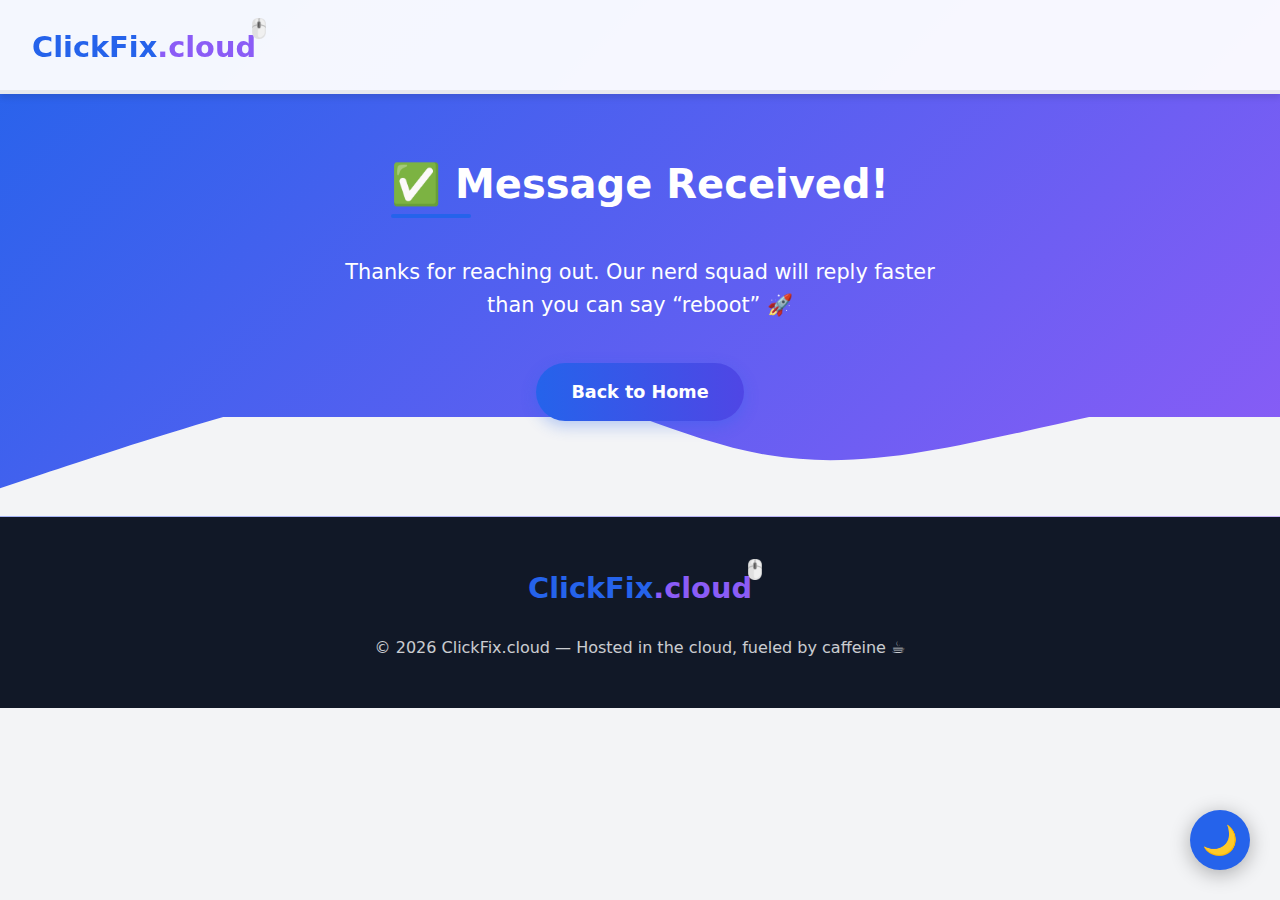
<file: thanks.html>
<!DOCTYPE html>
<html lang="en">
<head>
    <meta charset="UTF-8">
    <meta name="viewport" content="width=device-width, initial-scale=1.0">
    <title>ClickFix.cloud | Expert IT Services</title>

    <link rel="icon" href="data:image/svg+xml,<svg xmlns=%22http://www.w3.org/2000/svg%22 viewBox=%220 0 100 100%22><text y=%22.9em%22 font-size=%2290%22>🖱️</text></svg>">
    <!-- Link to external stylesheet -->
    <link rel="stylesheet" href="style.css"> 
</head>
<body>
    <!-- Floating Dark Mode Toggle -->
    <button class="floating-toggle" id="themeToggle" aria-label="Toggle dark mode">
        🌙
    </button>
    
    <!-- Konami Code Banner -->
    <div class="konami-banner" id="konamiBanner">
        YOUR TECH IS NOW GOD-TIER ⚡
    </div>
    
    <!-- Bug Game Overlay -->
    <div class="game-overlay" id="gameOverlay">
        <div class="game-container">
            <div class="game-header">
                <h2 class="game-title">Bug Squash Game</h2>
                <div class="score-display">Score: <span id="score">0</span></div>
            </div>
            <div class="game-area" id="gameArea">
                <!-- Bugs will be generated here -->
            </div>
            <button class="exit-game" id="exitGame">Exit Game</button>
        </div>
    </div>
    
    <!-- Header with Scroll Progress Bar -->
    <header>
        <div class="header-container">
            <a href="./index.html" class="logo" id="companyLogo">
                <span class="logo-text">
                    ClickFix<span class="cloud-part">.cloud</span>
                </span>
                <span class="click-icon">🖱️</span>
            </a>
            <!-- <button class="mobile-menu-btn" id="mobileMenuBtn">☰</button> -->
            <!-- <ul class="nav-links" id="navLinks"> -->
                <!-- <li><a href="#services">Services</a></li> -->
                <!-- <li><a href="#why-us">Why Us</a></li> -->
                <!-- <li><a href="#testimonials">Testimonials</a></li> -->
                <!-- <li><a href="#clients">Clients</a></li> -->
                <!-- <li><a href="#about">About</a></li> -->
                <!-- <li><a href="#contact">Contact</a></li> -->
            <!-- </ul> -->
        </div>
        <div class="scroll-progress">
            <div class="scroll-progress-bar" id="scrollProgressBar"></div>
        </div>
    </header>
    
       <!-- Thank You Section -->
  <section class="hero">
    <div class="container">
      <div class="hero-content" style="text-align:center; justify-content:center;">
        <div class="hero-text">
          <h2>✅ Message Received!</h2>
          <p>Thanks for reaching out. Our nerd squad will reply faster than you can say “reboot” 🚀</p>
          <a class="btn" href="/">Back to Home</a>
        </div>
      </div>
    </div>
  </section>
                

  
  
<!-- Footer -->
    <footer>
        <div class="container">
            <div class="footer-content">
                <div class="footer-logo">
                    <a href="./index.html" class="logo" id="companyLogo">
                    <span class="logo-text">
                        ClickFix<span class="cloud-part">.cloud</span>
                    </span>
                    <span class="click-icon">🖱️</span>
                    </a></div>
                <div class="copyright">© <span id="year"></span> ClickFix.cloud — Hosted in the cloud, fueled by caffeine ☕</div>
            </div>
        </div>
    </footer>
    <script>document.getElementById("year").textContent = new Date().getFullYear();</script>
    
    <!-- Link to external JavaScript file -->
    <script src="script.js"></script>
</body>

</html>
</file>
<file: style.css>
:root {
    --primary: #2563eb;
    --primary-dark: #1d4ed8;
    --secondary: #8b5cf6;
    --accent: #0ea5e9;
    --light: #f3f4f6;
    --dark: #111827;
    --text: #1f2937;
    --text-light: #f9fafb;
    --card-light: #ffffff;
    --card-dark: #1e293b;
    --success: #10b981;
    --shadow: 0 4px 6px rgba(0, 0, 0, 0.1);
    --transition: all 0.3s ease;
    --radius: 12px;
}

/* Base Styles */
* {
    margin: 0;
    padding: 0;
    box-sizing: border-box;
}

body {
    font-family: 'Segoe UI', system-ui, -apple-system, sans-serif;
    background-color: var(--light);
    color: var(--text);
    line-height: 1.6;
    transition: var(--transition);
    overflow-x: hidden;
}

body.dark-mode {
    background-color: var(--dark);
    color: var(--text-light);
}

.container {
    max-width: 1200px;
    margin: 0 auto;
    padding: 0 2rem;
}

section {
    padding: 5rem 0;
}

h1, h2, h3, h4 {
    line-height: 1.2;
    margin-bottom: 1.5rem;
}

h1 {
    font-size: 3.5rem;
    font-weight: 800;
}

h2 {
    font-size: 2.5rem;
    font-weight: 700;
    position: relative;
    display: inline-block;
    margin-bottom: 3rem;
}

h2:after {
    content: '';
    position: absolute;
    bottom: -10px;
    left: 0;
    width: 80px;
    height: 4px;
    background: var(--primary);
    border-radius: 2px;
}

p {
    margin-bottom: 1.5rem;
    font-size: 1.1rem;
}

.text-center {
    text-align: center;
}

.btn {
    display: inline-block;
    background: var(--primary);
    color: white;
    padding: 0.8rem 2rem;
    border-radius: 50px;
    text-decoration: none;
    font-weight: 600;
    font-size: 1.1rem;
    border: none;
    cursor: pointer;
    transition: var(--transition);
    box-shadow: var(--shadow);
}

.btn:hover {
    background: var(--primary-dark);
    transform: translateY(-3px);
    box-shadow: 0 6px 12px rgba(0, 0, 0, 0.15);
}

.btn-secondary {
    background: transparent;
    border: 2px solid var(--primary);
    color: var(--primary);
}

.btn-secondary:hover {
    background: var(--primary);
    color: white;
}

.section-title {
    text-align: center;
    margin-bottom: 4rem;
}

.section-title h2:after {
    left: 50%;
    transform: translateX(-50%);
}

/* Floating Dark Mode Toggle */
.floating-toggle {
    position: fixed;
    bottom: 30px;
    right: 30px;
    z-index: 1000;
    width: 60px;
    height: 60px;
    border-radius: 50%;
    display: flex;
    align-items: center;
    justify-content: center;
    background: var(--primary);
    color: white;
    box-shadow: 0 4px 20px rgba(0, 0, 0, 0.3);
    cursor: pointer;
    transition: var(--transition);
    font-size: 1.8rem;
    border: none;
}

.floating-toggle:hover {
    transform: translateY(-5px) scale(1.1);
    box-shadow: 0 6px 25px rgba(0, 0, 0, 0.4);
}

/* Header & Navigation */
header {
    position: fixed;
    top: 0;
    left: 0;
    width: 100%;
    z-index: 1000;
    background: rgba(255, 255, 255, 0.95);
    box-shadow: var(--shadow);
    transition: var(--transition);
}

body.dark-mode header {
    background: rgba(17, 24, 39, 0.95);
}

.header-container {
    display: flex;
    justify-content: space-between;
    align-items: center;
    padding: 1.5rem 2rem;
}

.logo {
    font-size: 1.8rem;
    font-weight: 800;
    color: var(--primary);
    display: flex;
    align-items: center;
    gap: 0.5rem;
    text-decoration: none;
    position: relative;
    cursor: pointer;
}

.logo-text {
    position: relative;
}

.cloud-part {
    color: var(--secondary);
    display: inline-block;
    position: relative;
    animation: cloudFloat 4s ease-in-out infinite;
}

.logo:hover .cloud-part {
    animation: cloudFloat 1s ease-in-out infinite;
}

.logo:active {
    transform: scale(0.95);
}

.click-icon {
    position: absolute;
    top: -10px;
    right: -15px;
    font-size: 1.2rem;
    animation: floatClick 3s infinite ease-in-out;
    color: var(--secondary);
}

.nav-links {
    display: flex;
    gap: 2rem;
    list-style: none;
}

.nav-links a {
    text-decoration: none;
    color: var(--text);
    font-weight: 600;
    font-size: 1.1rem;
    transition: var(--transition);
    padding: 0.5rem 1rem;
    border-radius: 50px;
}

.nav-links a:hover {
    background: rgba(37, 99, 235, 0.1);
    color: var(--primary);
}

body.dark-mode .nav-links a {
    color: var(--text-light);
}

body.dark-mode .nav-links a:hover {
    background: rgba(37, 99, 235, 0.2);
}

.mobile-menu-btn {
    display: none;
    background: none;
    border: none;
    font-size: 1.5rem;
    cursor: pointer;
    color: var(--text);
}

body.dark-mode .mobile-menu-btn {
    color: var(--text-light);
}

/* Scroll Progress Bar */
.scroll-progress {
    position: absolute;
    bottom: 0;
    left: 0;
    width: 100%;
    height: 4px;
    background: rgba(200, 200, 200, 0.3);
    overflow: hidden;
}

body.dark-mode .scroll-progress {
    background: rgba(50, 50, 50, 0.5);
}

.scroll-progress-bar {
    position: absolute;
    right: 0;
    height: 100%;
    width: 0%;
    background: linear-gradient(90deg, var(--secondary), var(--primary));
    transition: width 0.2s ease;
    box-shadow: 0 0 10px rgba(59, 130, 246, 0.7);
}

/* Hero Section */
.hero {
    background: linear-gradient(135deg, var(--primary), var(--secondary));
    color: white;
    padding: 10rem 0 6rem;
    position: relative;
    overflow: hidden;
}

.hero-content {
    display: flex;
    align-items: center;
    justify-content: space-between;
    gap: 3rem;
    position: relative;
    z-index: 2;
}

.hero-text {
    flex: 1;
    max-width: 600px;
}

.hero-text h1 {
    margin-bottom: 1.5rem;
    animation: fadeInUp 1s ease;
}

.hero-text p {
    font-size: 1.3rem;
    margin-bottom: 2.5rem;
    animation: fadeInUp 1s ease 0.2s;
    animation-fill-mode: both;
}

.hero-image {
    flex: 1;
    display: flex;
    justify-content: center;
    animation: float 6s ease-in-out infinite;
}

.hero-image svg {
    width: 100%;
    max-width: 500px;
    height: auto;
}

.hero::after {
    content: '';
    position: absolute;
    bottom: 0;
    left: 0;
    width: 100%;
    height: 100px;
    background: url("data:image/svg+xml,%3Csvg xmlns='http://www.w3.org/2000/svg' viewBox='0 0 1440 320'%3E%3Cpath fill='%23f3f4f6' fill-opacity='1' d='M0,288L48,272C96,256,192,224,288,197.3C384,171,480,149,576,165.3C672,181,768,235,864,250.7C960,267,1056,245,1152,224C1248,203,1344,181,1392,170.7L1440,160L1440,320L1392,320C1344,320,1248,320,1152,320C1056,320,960,320,864,320C768,320,672,320,576,320C480,320,384,320,288,320C192,320,96,320,48,320L0,320Z'%3E%3C/path%3E%3C/svg%3E");
    background-size: cover;
    background-position: bottom;
}

body.dark-mode .hero::after {
    background: url("data:image/svg+xml,%3Csvg xmlns='http://www.w3.org/2000/svg' viewBox='0 0 1440 320'%3E%3Cpath fill='%23111827' fill-opacity='1' d='M0,288L48,272C96,256,192,224,288,197.3C384,171,480,149,576,165.3C672,181,768,235,864,250.7C960,267,1056,245,1152,224C1248,203,1344,181,1392,170.7L1440,160L1440,320L1392,320C1344,320,1248,320,1152,320C1056,320,960,320,864,320C768,320,672,320,576,320C480,320,384,320,288,320C192,320,96,320,48,320L0,320Z'%3E%3C/path%3E%3C/svg%3E");
}

/* Services Section */
.services-grid {
    display: grid;
    grid-template-columns: repeat(auto-fit, minmax(300px, 1fr));
    gap: 2rem;
}

.service-card {
    background: var(--card-light);
    border-radius: var(--radius);
    padding: 2.5rem 2rem;
    text-align: center;
    transition: var(--transition);
    box-shadow: var(--shadow);
    position: relative;
    overflow: hidden;
}

body.dark-mode .service-card {
    background: var(--card-dark);
}

.service-card:hover {
    transform: translateY(-10px);
    box-shadow: 0 15px 30px rgba(0, 0, 0, 0.15);
}

.service-icon {
    font-size: 3.5rem;
    margin-bottom: 1.5rem;
    display: block;
}

.service-card h3 {
    font-size: 1.5rem;
    margin-bottom: 1rem;
}

.service-card::before {
    content: '';
    position: absolute;
    top: 0;
    left: 0;
    width: 100%;
    height: 5px;
    background: linear-gradient(90deg, var(--primary), var(--secondary));
    transform: scaleX(0);
    transform-origin: left;
    transition: transform 0.5s ease;
}

.service-card:hover::before {
    transform: scaleX(1);
}

/* Why Choose Us */
.why-us {
    background: linear-gradient(135deg, #f0f9ff, #e0f2fe);
    position: relative;
}

body.dark-mode .why-us {
    background: linear-gradient(135deg, #0c4a6e, #082f49);
}

.benefits-list {
    max-width: 700px;
    margin: 0 auto;
}

.benefit-item {
    display: flex;
    gap: 1.5rem;
    align-items: flex-start;
    margin-bottom: 2rem;
    background: rgba(255, 255, 255, 0.8);
    padding: 1.5rem;
    border-radius: var(--radius);
    transition: var(--transition);
}

body.dark-mode .benefit-item {
    background: rgba(30, 41, 59, 0.8);
}

.benefit-item:hover {
    transform: translateX(10px);
}

.benefit-icon {
    font-size: 2rem;
    min-width: 50px;
    height: 50px;
    background: var(--primary);
    color: white;
    border-radius: 50%;
    display: flex;
    align-items: center;
    justify-content: center;
}

.benefit-content h3 {
    margin-bottom: 0.5rem;
}

/* Tech Stack */
.tech-stack {
    text-align: center;
}

.tech-badges {
    display: flex;
    flex-wrap: wrap;
    justify-content: center;
    gap: 1rem;
    margin-top: 2rem;
}

.tech-badge {
    background: var(--primary);
    color: white;
    padding: 0.8rem 1.5rem;
    border-radius: 50px;
    font-weight: 600;
    display: flex;
    align-items: center;
    gap: 0.5rem;
    transition: var(--transition);
}

.tech-badge:hover {
    background: var(--primary-dark);
    transform: translateY(-3px);
}

/* Testimonials */
.testimonials {
    background: linear-gradient(135deg, #f5f3ff, #ede9fe);
}

body.dark-mode .testimonials {
    background: linear-gradient(135deg, #1e1b4b, #0f172a);
}

.testimonial-container {
    max-width: 800px;
    margin: 0 auto;
    position: relative;
}

.testimonial-slide {
    background: var(--card-light);
    padding: 3rem;
    border-radius: var(--radius);
    box-shadow: var(--shadow);
    text-align: center;
    display: none;
    animation: fadeIn 0.5s ease;
}

body.dark-mode .testimonial-slide {
    background: var(--card-dark);
}

.testimonial-slide.active {
    display: block;
}

.testimonial-content {
    font-size: 1.2rem;
    font-style: italic;
    margin-bottom: 1.5rem;
    position: relative;
}

.testimonial-content::before,
.testimonial-content::after {
    content: '"';
    font-size: 4rem;
    position: absolute;
    color: rgba(37, 99, 235, 0.2);
}

.testimonial-content::before {
    top: -30px;
    left: -20px;
}

.testimonial-content::after {
    bottom: -60px;
    right: -20px;
}

.testimonial-author {
    font-weight: 700;
    font-size: 1.1rem;
    color: var(--primary);
}

.testimonial-controls {
    display: flex;
    justify-content: center;
    gap: 1rem;
    margin-top: 2rem;
}

.testimonial-btn {
    background: var(--primary);
    color: white;
    width: 50px;
    height: 50px;
    border-radius: 50%;
    display: flex;
    align-items: center;
    justify-content: center;
    border: none;
    cursor: pointer;
    transition: var(--transition);
}

.testimonial-btn:hover {
    background: var(--primary-dark);
    transform: scale(1.1);
}

/* Clients Section */
.clients {
    background: linear-gradient(135deg, #f0fdf4, #dcfce7);
}

body.dark-mode .clients {
    background: linear-gradient(135deg, #064e3b, #022c22);
}

.clients-grid {
    display: grid;
    grid-template-columns: repeat(auto-fit, minmax(280px, 1fr));
    gap: 2rem;
    margin-bottom: 3rem;
}

.client-card {
    background: var(--card-light);
    border-radius: var(--radius);
    padding: 2rem;
    text-align: center;
    transition: var(--transition);
    box-shadow: var(--shadow);
    position: relative;
    overflow: hidden;
}

body.dark-mode .client-card {
    background: var(--card-dark);
}

.client-card:hover {
    transform: translateY(-8px);
    box-shadow: 0 12px 25px rgba(0, 0, 0, 0.15);
}

.client-card::before {
    content: '';
    position: absolute;
    top: 0;
    left: 0;
    width: 100%;
    height: 4px;
    background: linear-gradient(90deg, var(--success), var(--accent));
    transform: scaleX(0);
    transform-origin: left;
    transition: transform 0.5s ease;
}

.client-card:hover::before {
    transform: scaleX(1);
}

.client-logo {
    font-size: 3rem;
    margin-bottom: 1rem;
    display: block;
}

.client-card h3 {
    font-size: 1.3rem;
    margin-bottom: 0.5rem;
    color: var(--primary);
}

.client-card p {
    font-size: 1rem;
    margin-bottom: 1.5rem;
    opacity: 0.8;
}

.client-stats {
    display: flex;
    flex-direction: column;
    gap: 0.5rem;
}

.stat {
    background: rgba(37, 99, 235, 0.1);
    color: var(--primary);
    padding: 0.4rem 0.8rem;
    border-radius: 20px;
    font-size: 0.9rem;
    font-weight: 600;
    display: inline-block;
}

body.dark-mode .stat {
    background: rgba(37, 99, 235, 0.2);
}

.clients-cta {
    text-align: center;
    margin-top: 3rem;
}

.clients-cta p {
    font-size: 1.2rem;
    margin-bottom: 2rem;
    opacity: 0.9;
}

/* About Section */
.about-content {
    display: flex;
    align-items: center;
    gap: 3rem;
}

.about-text {
    flex: 2;
}

.about-image {
    flex: 1;
    display: flex;
    justify-content: center;
}

.founder-avatar {
    width: 200px;
    height: 200px;
    border-radius: 50%;
    background: linear-gradient(135deg, var(--primary), var(--secondary));
    display: flex;
    align-items: center;
    justify-content: center;
    font-size: 5rem;
    color: white;
    animation: float 6s ease-in-out infinite;
}

/* Contact Section */
.contact {
    background: linear-gradient(135deg, #ecfeff, #cffafe);
}

body.dark-mode .contact {
    background: linear-gradient(135deg, #083344, #164e63);
}

.contact-container {
    max-width: 700px;
    margin: 0 auto;
    background: var(--card-light);
    padding: 3rem;
    border-radius: var(--radius);
    box-shadow: var(--shadow);
}

body.dark-mode .contact-container {
    background: var(--card-dark);
}

.contact-form {
    display: grid;
    gap: 1.5rem;
}

.form-group {
    display: flex;
    flex-direction: column;
    gap: 0.5rem;
}

.form-group label {
    font-weight: 600;
}

.form-group input,
.form-group textarea {
    padding: 1rem;
    border-radius: 8px;
    border: 2px solid #e5e7eb;
    font-family: inherit;
    font-size: 1rem;
    transition: var(--transition);
}

body.dark-mode .form-group input,
body.dark-mode .form-group textarea {
    background: #1e293b;
    border-color: #334155;
    color: var(--text-light);
}

.form-group input:focus,
.form-group textarea:focus {
    border-color: var(--primary);
    outline: none;
    box-shadow: 0 0 0 3px rgba(37, 99, 235, 0.2);
}

.form-group textarea {
    min-height: 150px;
    resize: vertical;
}

.submit-btn {
    justify-self: start;
    margin-top: 1rem;
}

.form-message {
    margin-top: 1.5rem;
    padding: 1rem;
    border-radius: 8px;
    text-align: center;
    display: none;
}

.form-message.success {
    background: rgba(16, 185, 129, 0.1);
    border: 1px solid var(--success);
    color: var(--success);
    display: block;
}

/* Footer */
footer {
    background: var(--dark);
    color: var(--text-light);
    padding: 3rem 0;
    text-align: center;
}

.footer-content {
    display: flex;
    flex-direction: column;
    align-items: center;
    gap: 1.5rem;
}

.footer-logo {
    font-size: 2rem;
    font-weight: 700;
    color: white;
}

.copyright {
    font-size: 1rem;
    opacity: 0.8;
}

/* Konami Code Banner */
.konami-banner {
    position: fixed;
    top: 0;
    left: 0;
    width: 100%;
    background: linear-gradient(90deg, #8b5cf6, #ec4899, #f59e0b, #10b981);
    color: white;
    text-align: center;
    padding: 1rem;
    font-weight: 800;
    font-size: 1.5rem;
    z-index: 2000;
    transform: translateY(-100%);
    transition: transform 0.5s ease;
}

.konami-banner.show {
    transform: translateY(0);
}

/* Bug Game Overlay */
.game-overlay {
    position: fixed;
    top: 0;
    left: 0;
    width: 100%;
    height: 100%;
    background: rgba(0, 0, 0, 0.9);
    display: flex;
    flex-direction: column;
    align-items: center;
    justify-content: center;
    z-index: 1500;
    opacity: 0;
    pointer-events: none;
    transition: opacity 0.5s ease;
}

.game-overlay.active {
    opacity: 1;
    pointer-events: all;
}

.game-container {
    background: #1e293b;
    border-radius: var(--radius);
    padding: 2rem;
    max-width: 800px;
    width: 90%;
    text-align: center;
    position: relative;
}

.game-header {
    display: flex;
    justify-content: space-between;
    align-items: center;
    margin-bottom: 2rem;
}

.game-title {
    color: white;
    font-size: 2rem;
}

.score-display {
    background: var(--primary);
    color: white;
    padding: 0.5rem 1.5rem;
    border-radius: 50px;
    font-weight: 700;
    font-size: 1.2rem;
}

.game-area {
    position: relative;
    height: 400px;
    background: #0f172a;
    border-radius: var(--radius);
    overflow: hidden;
    margin-bottom: 2rem;
}

.bug {
    position: absolute;
    font-size: 2.5rem;
    cursor: pointer;
    user-select: none;
    transition: transform 0.2s ease;
}

.bug:hover {
    transform: scale(1.2);
}

.exit-game {
    background: #ef4444;
    color: white;
    padding: 0.8rem 2rem;
    border-radius: 50px;
    font-weight: 700;
    border: none;
    cursor: pointer;
    transition: var(--transition);
}

.exit-game:hover {
    background: #dc2626;
    transform: scale(1.05);
}

/* Animations */
@keyframes fadeInUp {
    from {
        opacity: 0;
        transform: translateY(20px);
    }
    to {
        opacity: 1;
        transform: translateY(0);
    }
}

@keyframes float {
    0% {
        transform: translateY(0px);
    }
    50% {
        transform: translateY(-12px);
    }
    100% {
        transform: translateY(0px);
    }
}

@keyframes fadeIn {
    from {
        opacity: 0;
    }
    to {
        opacity: 1;
    }
}

/* Logo Animations */
@keyframes cloudFloat {
    0% { transform: translateY(0); }
    50% { transform: translateY(-5px); }
    100% { transform: translateY(0); }
}

@keyframes floatClick {
    0% { transform: translateY(0) rotate(0deg); }
    50% { transform: translateY(-8px) rotate(10deg); }
    100% { transform: translateY(0) rotate(0deg); }
}

/* Responsive Design */
@media (max-width: 900px) {
    .hero-content {
        flex-direction: column;
        text-align: center;
    }
    
    .about-content {
        flex-direction: column;
        text-align: center;
    }
    
    .founder-avatar {
        margin: 0 auto;
    }
    
    h1 {
        font-size: 2.8rem;
    }
    
    h2 {
        font-size: 2.2rem;
    }
}

@media (max-width: 768px) {
    .nav-links {
        position: fixed;
        top: 80px;
        left: 0;
        width: 100%;
        background: var(--light);
        flex-direction: column;
        align-items: center;
        padding: 2rem 0;
        gap: 1.5rem;
        transform: translateY(-150%);
        transition: transform 0.3s ease;
        box-shadow: var(--shadow);
    }
    
    body.dark-mode .nav-links {
        background: var(--dark);
    }
    
    .nav-links.active {
        transform: translateY(0);
    }
    
    .mobile-menu-btn {
        display: block;
    }
    
    .hero {
        padding: 8rem 0 4rem;
    }
    
    section {
        padding: 4rem 0;
    }
    
    .testimonial-slide {
        padding: 2rem;
    }
    
    .floating-toggle {
        bottom: 20px;
        right: 20px;
        width: 50px;
        height: 50px;
        font-size: 1.5rem;
    }
}

@media (max-width: 480px) {
    .header-container {
        padding: 1rem;
    }
    
    .logo {
        font-size: 1.5rem;
    }
    
    .logo .click-icon {
        font-size: 1rem;
        top: -8px;
        right: -12px;
    }
    
    h1 {
        font-size: 2.2rem;
    }
    
    h2 {
        font-size: 1.8rem;
    }
    
    .btn {
        padding: 0.7rem 1.5rem;
        font-size: 1rem;
    }
    
    .contact-container {
        padding: 2rem 1.5rem;
    }
    
    .floating-toggle {
        bottom: 15px;
        right: 15px;
        width: 45px;
        height: 45px;
        font-size: 1.3rem;
    }
}

.btn {
    display: inline-block;
    background: linear-gradient(to right, #2563eb, #4f46e5);
    color: white;
    padding: 15px 35px;
    border: none;
    border-radius: 50px;
    font-size: 1.1rem;
    font-weight: 600;
    cursor: pointer;
    transition: all 0.3s ease;
    box-shadow: 0 5px 15px rgba(37, 99, 235, 0.3);
}

.btn:hover {
    transform: translateY(-3px);
    box-shadow: 0 8px 20px rgba(37, 99, 235, 0.4);
}

.btn:active {
    transform: translateY(1px);
}

/* New animation styles */
@keyframes float {
    0%, 100% { transform: translateY(0); }
    50% { transform: translateY(-15px); }
}

@keyframes rotate {
    0%, 100% { transform: rotate(0deg); }
    25% { transform: rotate(5deg); }
    75% { transform: rotate(-5deg); }
}

@keyframes bounce {
    0%, 100% { transform: translateY(0); }
    50% { transform: translateY(-10px); }
}

@keyframes shake {
    0%, 100% { transform: translateX(0); }
    25% { transform: translateX(-5px); }
    75% { transform: translateX(5px); }
}

@keyframes pulse {
    0%, 100% { transform: scale(1); }
    50% { transform: scale(1.1); }
}

@keyframes wiggle {
    0%, 100% { transform: rotate(0deg); }
    25% { transform: rotate(10deg); }
    75% { transform: rotate(-10deg); }
}

.it-icon {
    position: absolute;
    opacity: 0.85;
    filter: drop-shadow(0 4px 8px rgba(0, 0, 0, 0.2));
    transition: all 0.3s ease;
}

.it-icon:hover {
    opacity: 1;
    transform: scale(1.1);
    filter: drop-shadow(0 6px 12px rgba(0, 0, 0, 0.3));
}

.laptop {
    animation: float 8s ease-in-out infinite;
    top: 50%;
    left: 40%;
    width: 100px;
}

.server {
    animation: bounce 6s ease-in-out infinite;
    top: 30%;
    left: 20%;
    width: 80px;
}

.router {
    animation: rotate 7s ease-in-out infinite;
    top: 60%;
    left: 15%;
    width: 70px;
}

.cloud {
    animation: pulse 9s ease-in-out infinite;
    top: 20%;
    left: 70%;
    width: 120px;
}

.wrench {
    animation: wiggle 4s ease-in-out infinite;
    top: 65%;
    left: 75%;
    width: 60px;
}

.cable {
    animation: shake 5s ease-in-out infinite;
    top: 45%;
    left: 65%;
    width: 50px;
}

.hero-image {
    position: relative;
    width: 100%;
    height: 400px;
    max-width: 600px;
    margin: 0 auto;
}

.form-message.error {
    background: rgba(239, 68, 68, 0.1);
    border: 1px solid #ef4444;
    color: #ef4444;
    display: block;
}
</file>
